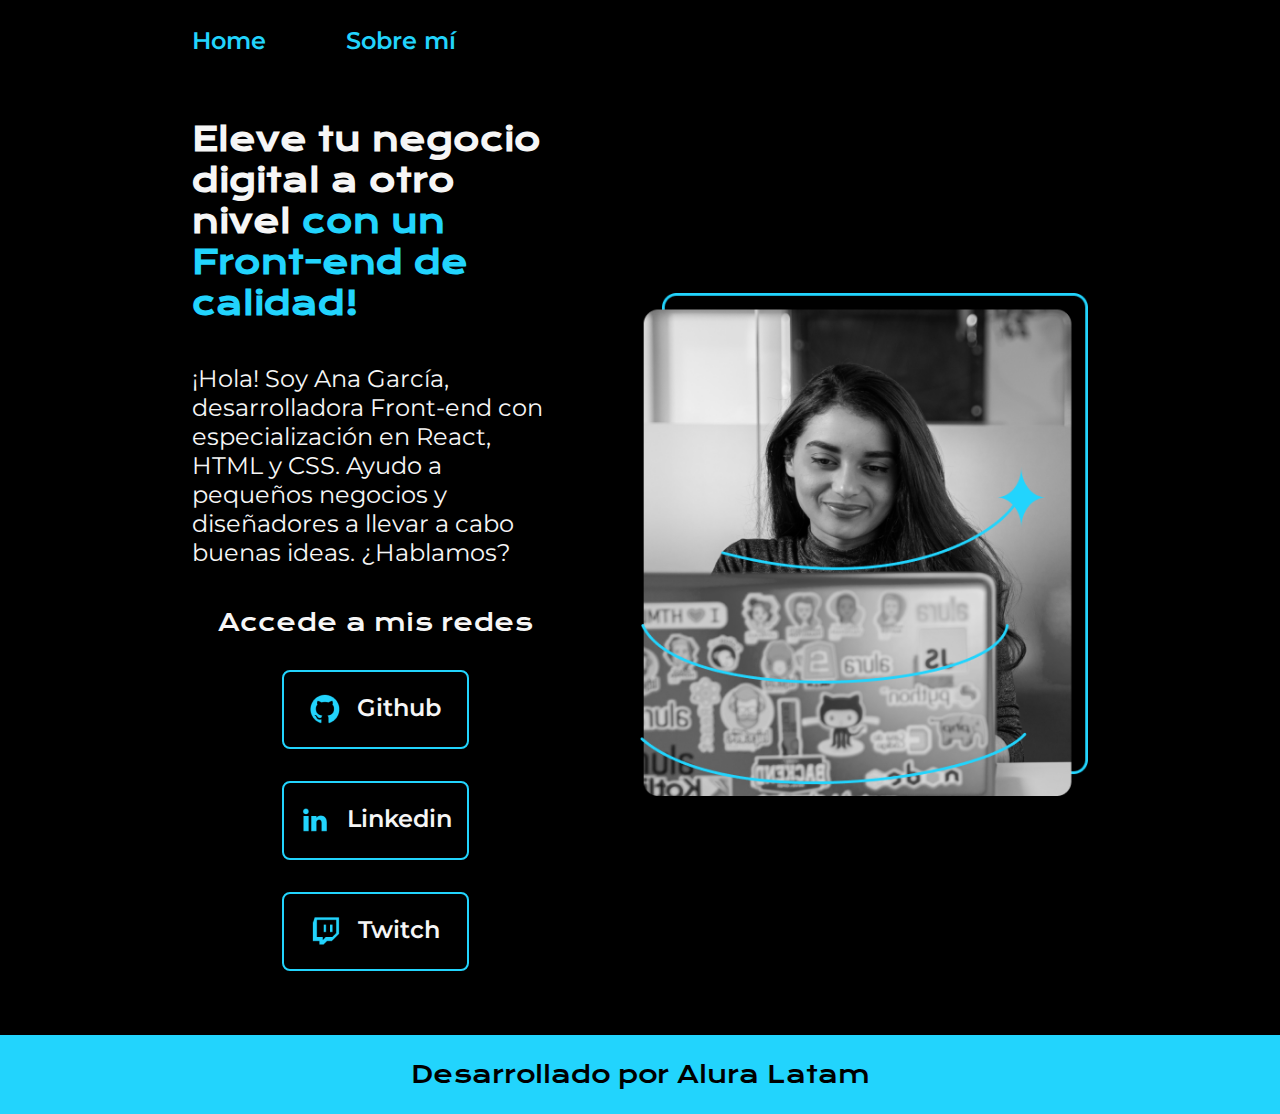
<file: index.html>
<!DOCTYPE html>
<html lang="es-mx">
<head>
    <meta charset="UTF-8"> 
    <meta http-equiv="X-UA-Compatible" content="IE=edge">
    <meta name="viewport" content="width=device-width, initial-scale=1.0">
    <title>Portafolio</title>
    <link rel="stylesheet" href="styles/style.css">

</head>
<body>
    <header class="header">
        <nav class="header__menu">
            <a class="header__menu__link" href="index.html">Home</a>
            <a class="header__menu__link" href="about.html">Sobre mí</a>
        </nav>
    </header>
    <main class="presentacion">
        <section class="presentacion__contenido">
            <h1 class="presentacion__contenido__titulo">
                Eleve tu negocio digital a otro nivel 
                <strong class="titulo-destaque">con un Front-end de calidad!
                </strong></h1>
                <p class="presentacion__contenido__texto">¡Hola! Soy Ana García, desarrolladora Front-end con
                    especialización en React, HTML y CSS. Ayudo a pequeños
                    negocios y diseñadores a llevar a cabo buenas ideas.
                    ¿Hablamos?

                </p>
                <div class="presentacion__enlaces">
                    <h2 class="presentacion__enlaces__subtitulo">Accede a mis redes</h2>
                    <a class="presentacion__enlaces__link" href="https://github.com/">
                        <img src="./assets/github.png">
                        Github
                    </a>
                    <a class="presentacion__enlaces__link" href="https://linkedin.com/in/">
                        <img src="./assets/linkedin.png">
                        Linkedin
                    </a>
                    <a class="presentacion__enlaces__link" href="https://twitch.tv/">
                        <img src="./assets/twitch.png">
                        Twitch
                    </a>
                </div>
               
        </section>
            <img class="presentacion_imagen" src="./assets/imagen.png" alt="Foto de Ana García desarrolando un proyecto">
    </main>
    <footer class="footer">
        <p>Desarrollado por Alura Latam</p>
    </footer>
</body>
</html>
</file>
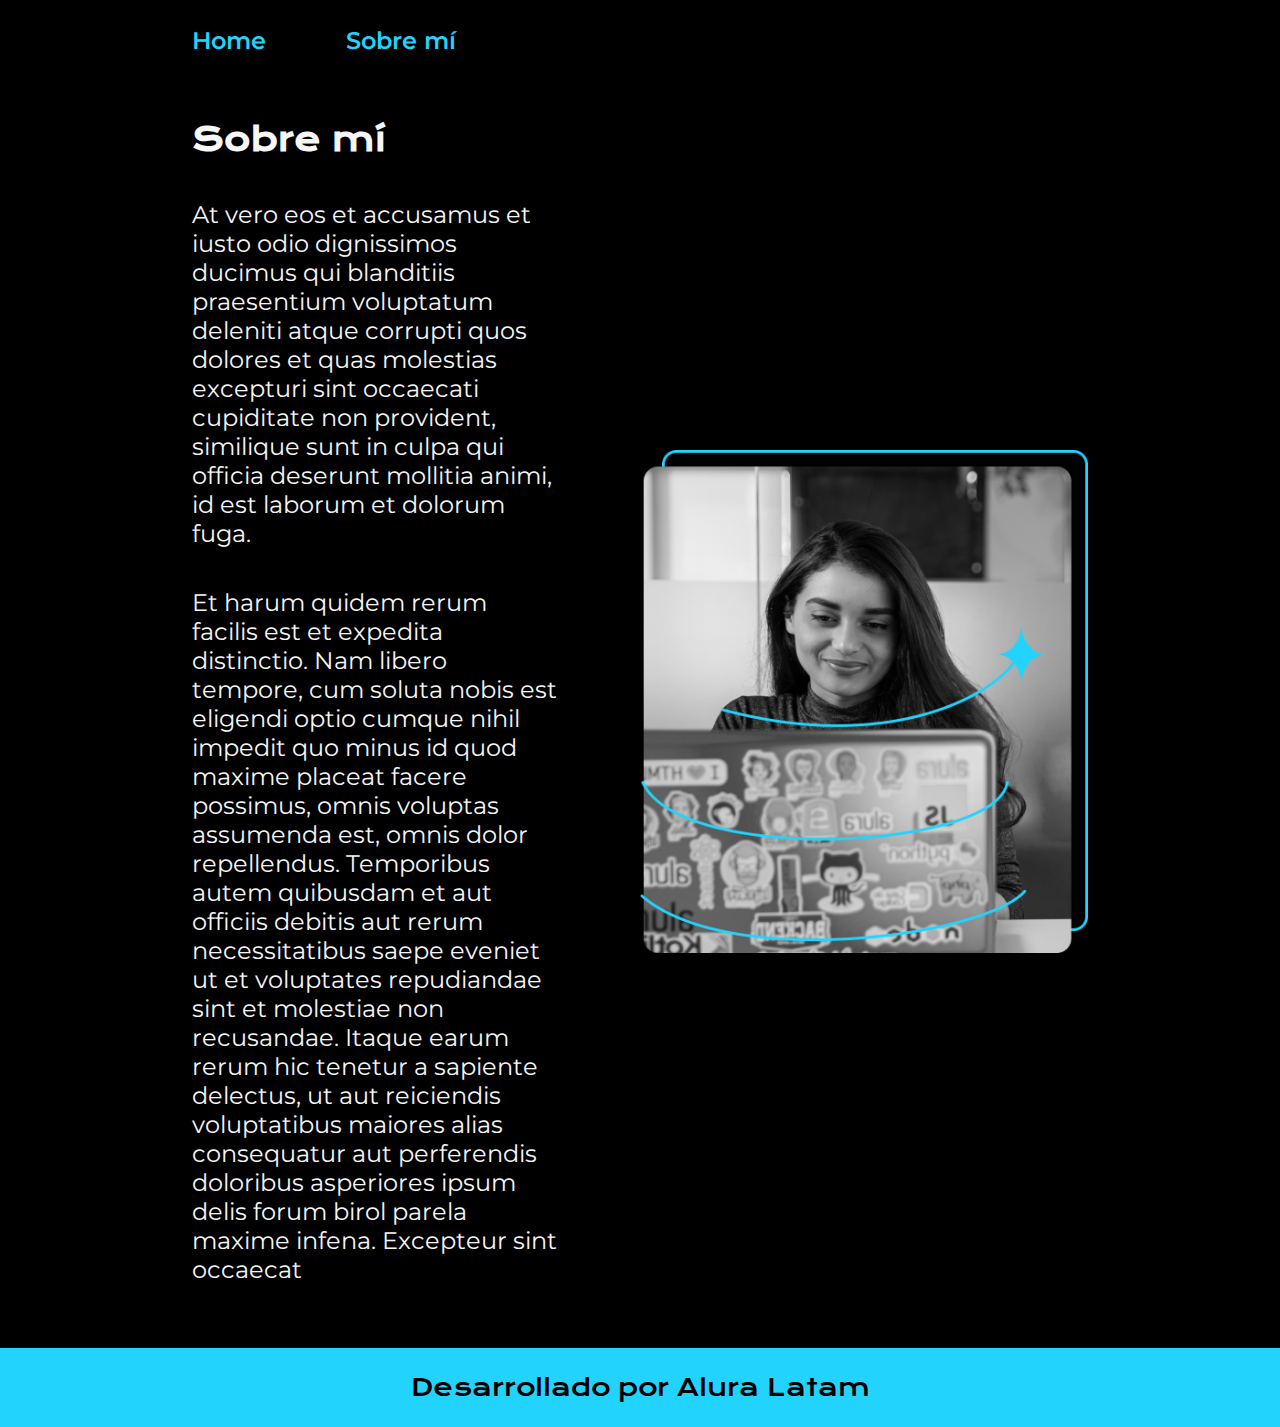
<file: about.html>
<!DOCTYPE html>
<html lang="es-mx">
<head>
    <meta charset="UTF-8">
    <meta name="viewport" content="width=device-width, initial-scale=1.0">
    <title>Portafolio</title>
    <link rel="stylesheet" href="styles/style.css">

</head>
<body>
    <header class="header">
        <nav class="header__menu">
            <a class="header__menu__link" href="index.html">Home</a>
            <a class="header__menu__link" href="about.html">Sobre mí</a>
        </nav>
    </header>
    <main class="presentacion">
        <section class="presentacion__contenido">
            <h1 class="presentacion__contenido__titulo">Sobre mí</h1>
                <p class="presentacion__contenido__texto">At vero eos et accusamus et iusto odio dignissimos ducimus qui blanditiis praesentium voluptatum deleniti
                    atque corrupti quos dolores et quas molestias excepturi sint occaecati cupiditate non provident,
                    similique sunt in culpa qui officia deserunt mollitia animi, id est laborum et dolorum fuga.

                </p>
                <p class="presentacion__contenido__texto">
                    Et harum quidem rerum facilis est et expedita distinctio. Nam libero tempore, cum soluta nobis est
                    eligendi optio cumque nihil impedit quo minus id quod maxime placeat facere possimus, omnis voluptas
                    assumenda est, omnis dolor repellendus. Temporibus autem quibusdam et aut officiis debitis aut rerum
                    necessitatibus saepe eveniet ut et voluptates repudiandae sint et molestiae non recusandae. Itaque earum
                    rerum hic tenetur a sapiente delectus, ut aut reiciendis voluptatibus maiores alias consequatur aut
                    perferendis doloribus asperiores ipsum delis forum birol parela maxime infena. Excepteur sint occaecat
                </p>
               
        </section>
            <img class="presentacion_imagen" src="./assets/imagen.png" alt="Foto de Ana García desarrolando un proyecto">
    </main>
    <footer class="footer">
        <p>Desarrollado por Alura Latam</p>
    </footer>
    
</body>
</html>
</file>
<file: styles/style.css>
@import url('https://fonts.googleapis.com/css2?family=Krona+One&family=Montserrat:wght@400;600&display=swap');


:root {
    --color-primaria: #000000;
    --color-secundaria: #F6F6F6;
    --color-terciaria: #22D4FD;
    --color-hover: #272727;

    --fuente-krona: 'Krona One', sans-serif;
    --fuente-montserrat: 'Montserrat', sans-serif;
}

* {
    padding: 0;
    margin:0;
}

body{
    box-sizing: border-box;
    background-color: var(--color-primaria);
    color: var(--color-secundaria);
}

.header{
    padding: 2% 0% 0% 15%;
}

.header__menu{
    display: flex;
    gap: 80px;
}
.header__menu__link{
    font-family: var(--fuente-montserrat);
    font-size: 1.5rem;
    font-weight: 600;
    color: var(--color-terciaria);
    text-decoration: none;

}



.presentacion {
    padding: 5% 15%;
    display: flex;
    align-items: center;
    justify-content: space-between;
    gap: 82px;
}

.presentacion__contenido{
    width: 50%;
    display: flex;
    flex-direction: column;
    gap: 40px;
}


.presentacion__contenido__titulo{
    font-size: 2rem;
    font-family: var(--fuente-krona);
}

.titulo-destaque {
    color: var(--color-terciaria); ;
}

.presentacion__contenido__texto{
    font-size: 1.5rem;
    font-family: var(--fuente-montserrat);
}

.presentacion__enlaces{
    display: flex;
    flex-direction: column;
    justify-content: space-between;
    align-items: center;
    gap: 32px;
}

.presentacion__enlaces__subtitulo{
    font-family: var(--fuente-krona);
    font-weight: 400;
    font-size: 1.5rem;
}
.presentacion__enlaces__link{
      display: flex;
      justify-content: center;
      gap: 16px;
      border: 2px solid var(--color-terciaria);
      width: 50%;
      text-align: center;
      border-radius: 8px;
      font-size: 1.5rem;
      font-weight: 600;
      padding: 21.5px 0;
      text-decoration: none;
      color: var(--color-secundaria);
      font-family: var(--fuente-montserrat);
}

.presentacion__enlaces__link:hover{
    background-color: var(--color-hover);
}

.presentacion_imagen{
    width: 50%;
}

.footer{
    color:var(--color-primaria);
    background-color: var(--color-terciaria);
    padding: 24px;
    text-align: center;
    font-family: var(--fuente-krona);
    font-size: 1.5rem;
    font-weight: 400;
}

@media (max-width: 1200px){
    .header{
        padding: 10%;
    }
    .header__menu{
        justify-content: center;
    }
    .presentacion{
        flex-direction: column-reverse;
        padding: 5%;
    }
    .presentacion__contenido{
        width: auto;
    }
}
</file>
